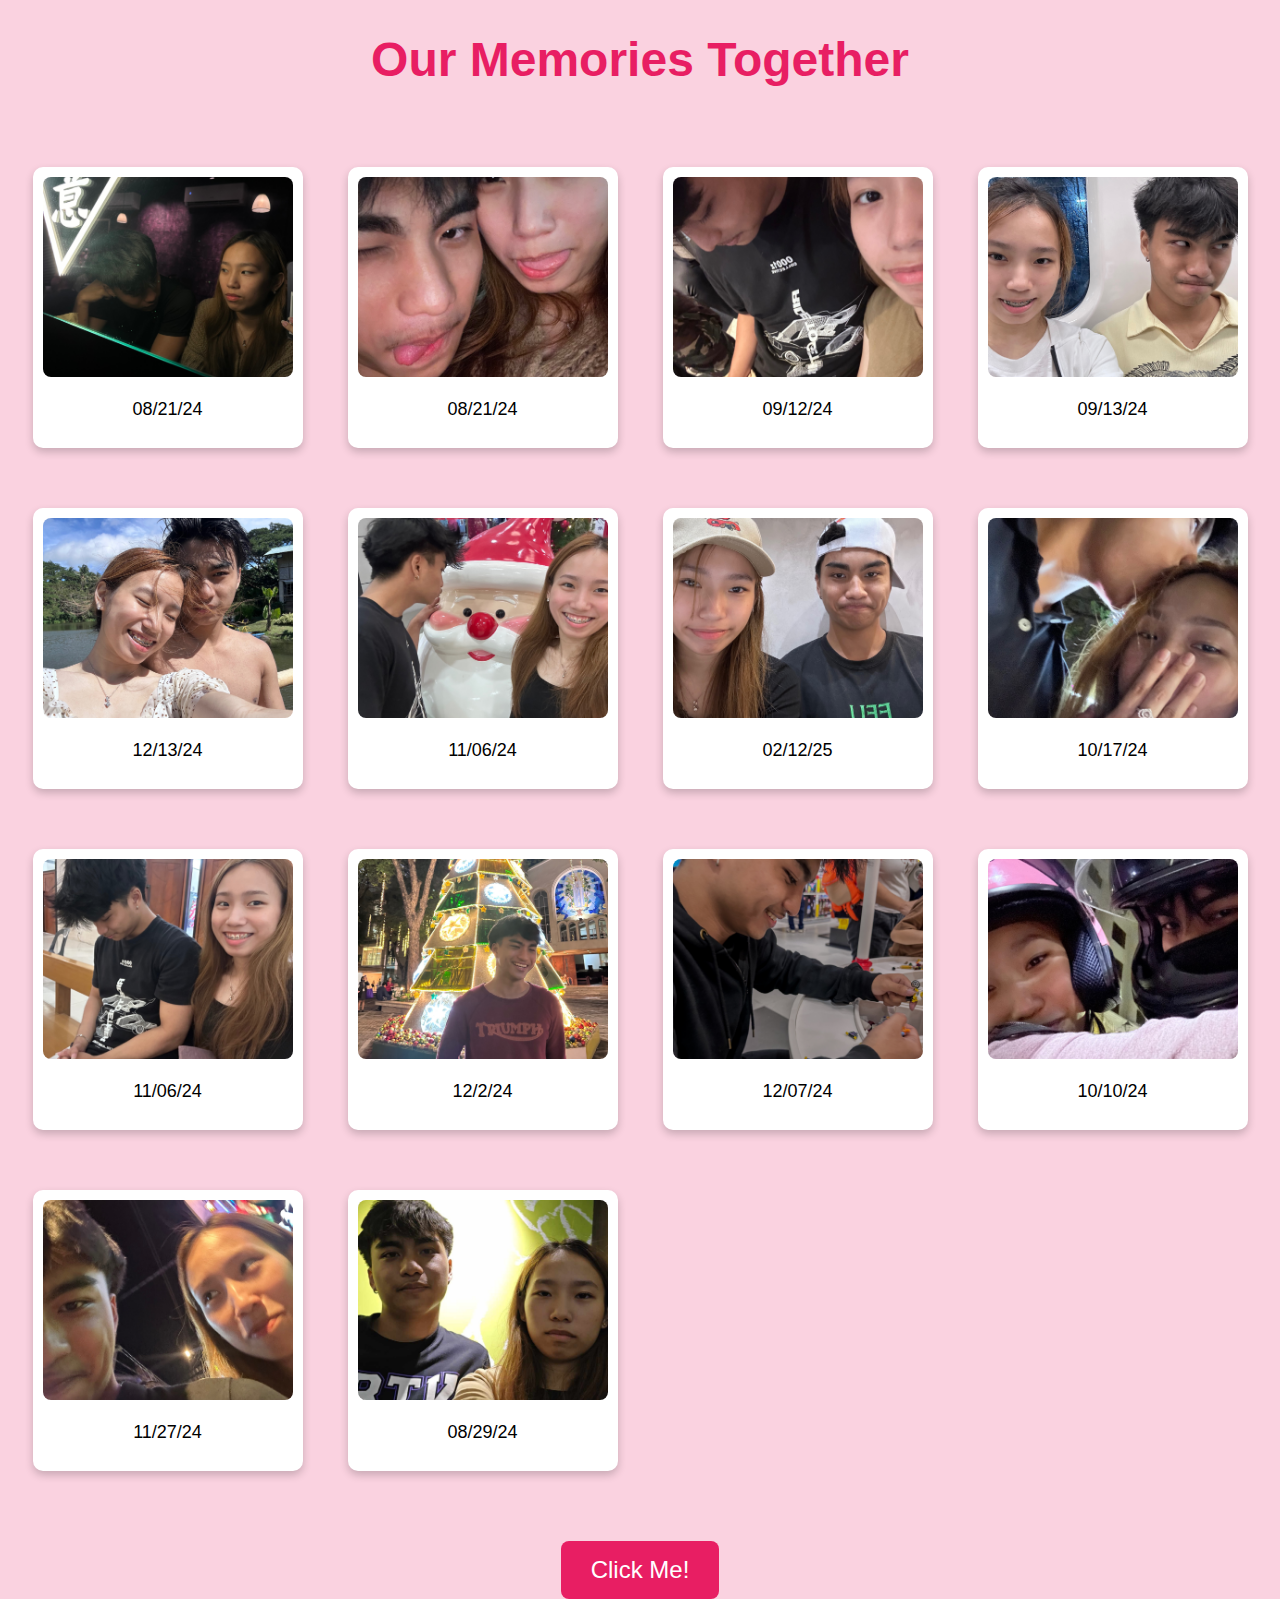
<file: index.html>
<!DOCTYPE html>
<html lang="en">
<head>
    <meta charset="UTF-8">
    <meta name="viewport" content="width=device-width, initial-scale=1.0">
    <title>Happy Valentine's</title>

    <link rel="stylesheet" href="./assets/css/style.css">

</head>
<body>


    <h1>Our Memories Together</h1>

    <!-- Polaroid Style Image Gallery -->
    <div class="polaroid-container">
        <div class="polaroid">
            <img src="./assets/img/1.png" alt="Memory 1" />
            <div class="container">
                <p>08/21/24</p>
            </div>
        </div>

        <div class="polaroid">
            <img src="./assets/img/2.png" alt="Memory 2" />
            <div class="container">
                <p>08/21/24</p>
            </div>
        </div>

        <div class="polaroid">
            <img src="./assets/img/3.png" alt="Memory 3" />
            <div class="container">
                <p>09/12/24</p>
            </div>
        </div>

        <div class="polaroid">
            <img src="./assets/img/4.png" alt="Memory 4" />
            <div class="container">
                <p>09/13/24</p>
            </div>
        </div>

        <div class="polaroid">
            <img src="./assets/img/5.png" alt="Memory 5" />
            <div class="container">
                <p>12/13/24</p>
            </div>
        </div>

        <div class="polaroid">
            <img src="./assets/img/6.png" alt="Memory 6" />
            <div class="container">
                <p>11/06/24</p>
            </div>
        </div>

        <div class="polaroid">
            <img src="./assets/img/7.png" alt="Memory 7" />
            <div class="container">
                <p>02/12/25</p>
            </div>
        </div>

        <div class="polaroid">
            <img src="./assets/img/8.png" alt="Memory 8" />
            <div class="container">
                <p>10/17/24</p>
            </div>
        </div>

        <div class="polaroid">
            <img src="./assets/img/9.png" alt="Memory 9" />
            <div class="container">
                <p>11/06/24</p>
            </div>
        </div>

        <div class="polaroid">
            <img src="./assets/img/10.png" alt="Memory 10" />
            <div class="container">
                <p>12/2/24</p>
            </div>
        </div>

        <div class="polaroid">
            <img src="./assets/img/11.png" alt="Memory 11" />
            <div class="container">
                <p>12/07/24</p>
            </div>
        </div>

        <div class="polaroid">
            <img src="./assets/img/12.png" alt="Memory 12" />
            <div class="container">
                <p>10/10/24</p>
            </div>
        </div>

        <div class="polaroid">
            <img src="./assets/img/13.png" alt="Memory 13" />
            <div class="container">
                <p>11/27/24</p>
            </div>
        </div>

        <div class="polaroid">
            <img src="./assets/img/14.png" alt="Memory 14" />
            <div class="container">
                <p>08/29/24</p>
            </div>
        </div>
    </div>

    <div class="button-container">
        <a href="/question/index.html">
            <button class="click-me-btn">Click Me!</button>
        </a>
    </div>
    
    <script src="./assets/js/script.js"></script>
</body>
</html>
</file>
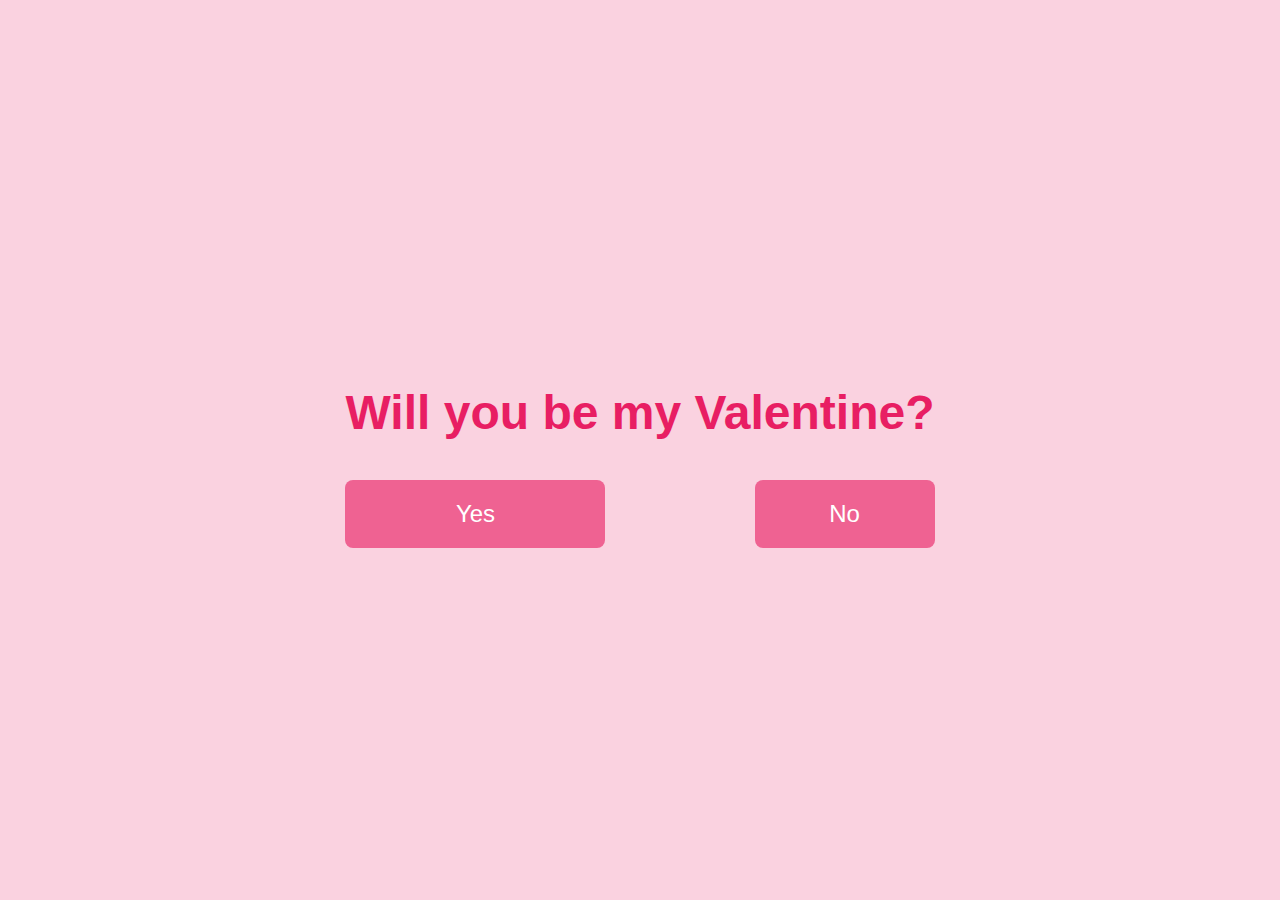
<file: question page/index.html>
<!DOCTYPE html>
<html lang="en">
<head>
    <meta charset="UTF-8">
    <meta name="viewport" content="width=device-width, initial-scale=1.0">
    <title>Happy Valentine's</title>

    <link rel="stylesheet" href="../question page/assets/css/style.css">
</head>
<body>
    <div id="question-container">
        <h1>Will you be my Valentine?</h1>
        <div class="buttons">
            <!-- Using an <a> tag for the "Yes" button -->
            <a href="./yes/index.html" id="yesButton" class="button">Yes</a>
            <button id="noButton">No</button>
        </div>
        <div id="thankYouMessage" class="hidden">Thank you so much for saying Yes!</div>
        <div id="noMessage" class="hidden">Let me ask you again!</div>
    </div>

    <!-- Pop-up Modal for the "Let me ask you again" message -->
    <div id="popupModal" class="popup-modal hidden">
        <div class="modal-content">
            <h2>Let me ask you again!</h2>
        </div>
    </div>

    <!-- Pop-up Modal for the "Thank you" message -->
    <div id="thankYouPopup" class="popup-modal hidden">
        <div class="modal-content">
            <h2>Thank you so much for saying Yes!</h2>
        </div>
    </div>

    <script src="../question page/assets/js/script.js"></script>
</body>
</html>
</file>
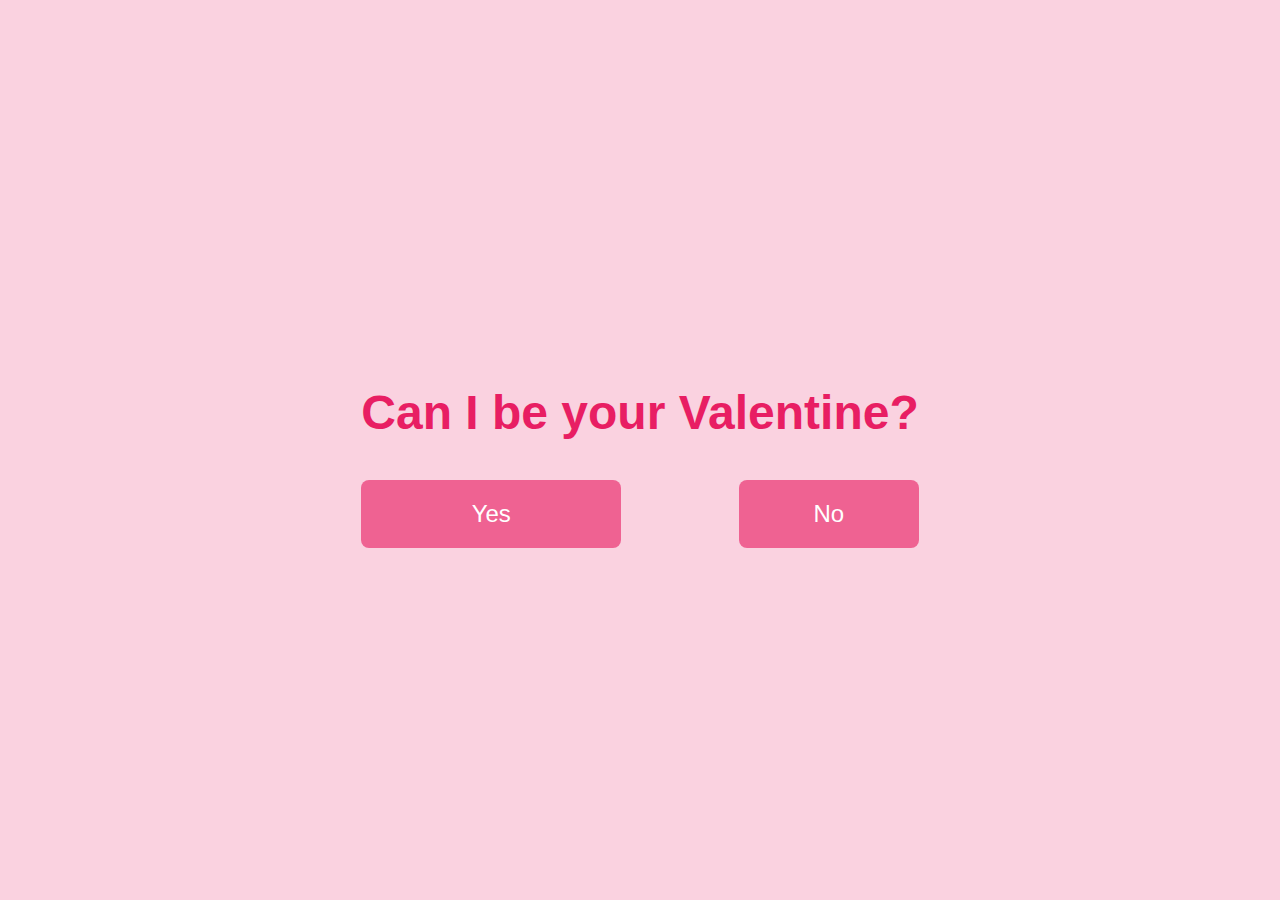
<file: question/index.html>
<!DOCTYPE html>
<html lang="en">
<head>
    <meta charset="UTF-8">
    <meta name="viewport" content="width=device-width, initial-scale=1.0">
    <title>Happy Valentine's</title>

    <link rel="stylesheet" href="../question/assets/css/style.css">
</head>
<body>
    <div id="question-container">
        <h1>Can I be your Valentine?</h1>
        <div class="buttons">
            <!-- Using an <a> tag for the "Yes" button -->
            <a href="../yes/index.html" id="yesButton" class="button">Yes</a>
            <button id="noButton">No</button>
        </div>
        <div id="thankYouMessage" class="hidden">Thank you so much for saying Yes!</div>
        <div id="noMessage" class="hidden">Let me ask you again!</div>
    </div>

    <!-- Pop-up Modal for the "Let me ask you again" message -->
    <div id="popupModal" class="popup-modal hidden">
        <div class="modal-content">
            <h2>Let me ask you again!</h2>
        </div>
    </div>

    <!-- Pop-up Modal for the "Thank you" message -->
    <div id="thankYouPopup" class="popup-modal hidden">
        <div class="modal-content">
            <h2>Thank you so much for saying Yes!</h2>
        </div>
    </div>

    <script src="../question/assets/js/script.js"></script>
</body>
</html>
</file>
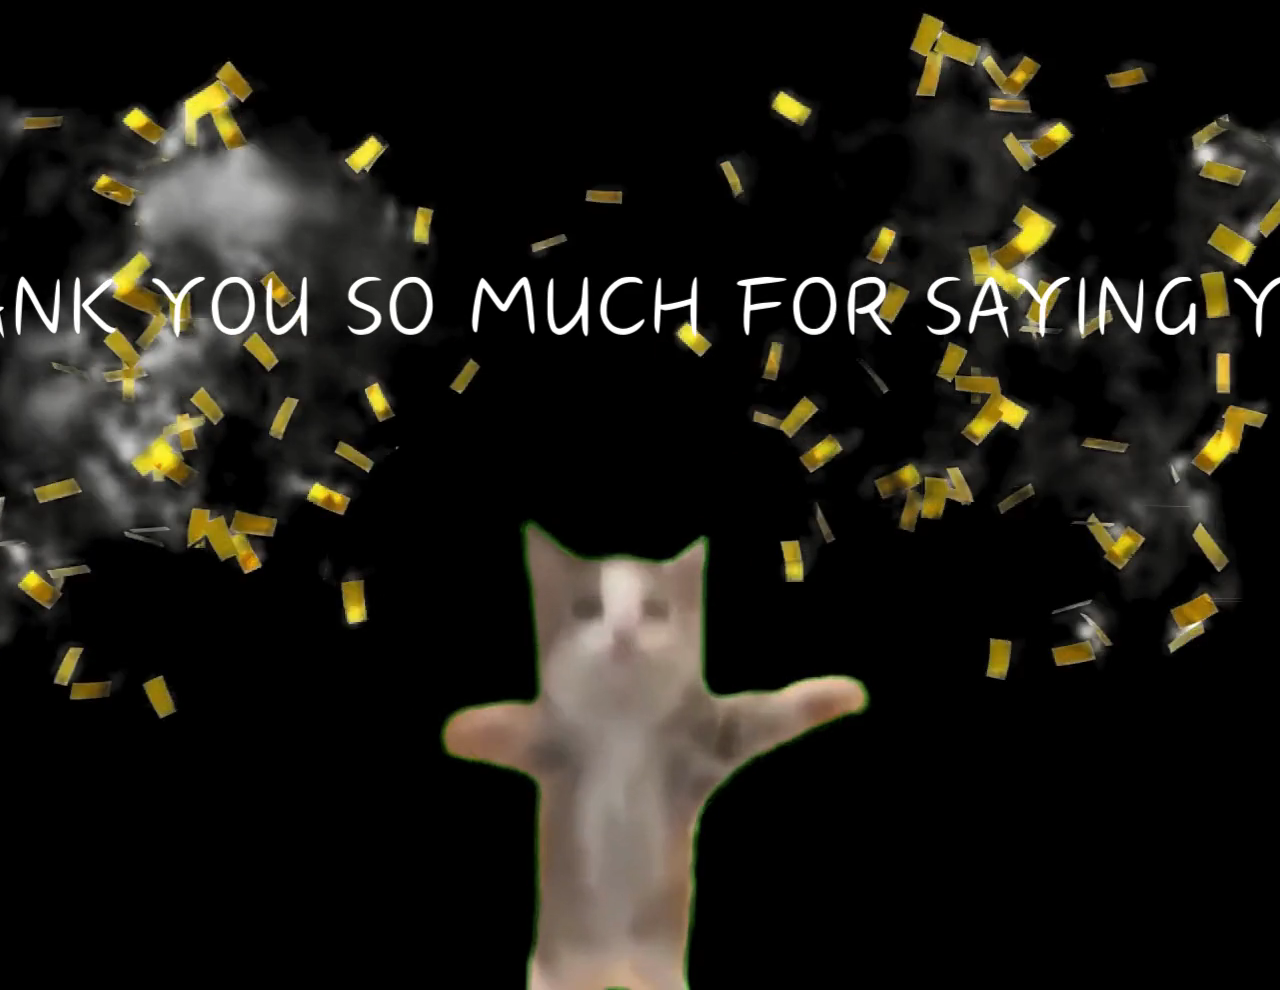
<file: yes/index.html>
<!DOCTYPE html>
<html lang="en">
<head>
    <meta charset="UTF-8">
    <meta name="viewport" content="width=device-width, initial-scale=1.0">
    <title>YES</title>

    <link rel="stylesheet" href="../yes/css/style.css">
</head>
<body>
    <video autoplay muted loop id="bg-video">
        <source src="../yes/img/vid.mp4" type="video/mp4">
        Your browser does not support the video tag.
    </video>
</body>
</html>
</file>
<file: assets/css/style.css>
/* General page styles */
body {
    font-family: Arial, sans-serif;
    background-color: #fad2e0;
    text-align: center;
    margin: 0;
    padding: 0;
    height: 100vh;
}

h1 {
    font-size: 48px;
    color: #e81e63;
    margin-bottom: 40px;
}

.polaroid-container {
    display: grid;
    grid-template-columns: repeat(4, 1fr);
    gap: 20px;
    justify-content: center;
    padding: 20px;
}

.polaroid {
    background-color: white;
    width: 100%;
    max-width: 250px;
    box-shadow: 0 4px 8px rgba(0, 0, 0, 0.2);
    margin: 20px auto;
    padding: 10px;
    border-radius: 10px;
    transition: transform 0.3s ease-in-out;
}

.polaroid img {
    width: 100%;
    height: 200px;  /* Maintain height */
    object-fit: cover;
    border-radius: 8px;
}

.polaroid .container {
    text-align: center;
    margin-top: 10px;
}

.polaroid p {
    font-size: 18px;
    color: black; /* Text color set to black */
}

.polaroid:hover {
    transform: scale(1.05);
}

/* Centering the "Click Me!" button */
.button-container {
    display: flex;
    justify-content: center;
    align-items: center;
    margin-top: 30px; /* Added space between the images and button */
    margin-bottom: 20px; /* Space at the bottom */
}

.click-me-btn {
    padding: 15px 30px;
    font-size: 24px;
    background-color: #e81e63;
    color: white;
    border: none;
    border-radius: 8px;
    cursor: pointer;
    transition: background-color 0.3s ease;
}

.click-me-btn:hover {
    background-color: #f48fb1;
}

@media screen and (max-width: 900px) {
    .polaroid-container {
        grid-template-columns: repeat(2, 1fr);
    }
}

@media screen and (max-width: 600px) {
    .polaroid-container {
        grid-template-columns: 1fr;
    }

    h1 {
        font-size: 36px;
    }

    .polaroid {
        max-width: 90%;
    }

    .click-me-btn {
        font-size: 20px;
        padding: 10px 20px;
    }
}
</file>
<file: question page/assets/css/style.css>
/* General page styles */
body {
    font-family: Arial, sans-serif;
    background-color: #fad2e0;
    text-align: center;
    margin: 0;
    padding: 0;
    height: 100vh;
    display: flex;
    justify-content: center;
    align-items: center;
}

#question-container {
    text-align: center;
}

h1 {
    font-size: 48px;
    color: #e81e63;
    margin-bottom: 40px;
}

.buttons {
    margin-top: 30px;
    display: flex;
    justify-content: space-between;
    width: 100%;
    max-width: 700px;
    gap: 40px;
    position: relative;
}

/* Button Styles */
.button, button {
    display: inline-block;
    text-align: center;
    text-decoration: none;
    padding: 20px 40px;
    font-size: 24px;
    background-color: #ef6292;
    color: white;
    border: none;
    border-radius: 8px;
    cursor: pointer;
    transition: background-color 0.3s ease, transform 0.3s ease;
    min-width: 180px;
}

.button:hover, button:hover {
    background-color: #e81e63;
}

#yesButton {
    background-color: #ef6292;
}

#noButton {
    background-color: #ef6292;
}

#yesButton.pressed {
    background-color: #e81e63;
    transform: scale(1.5);
}

#noButton.pressed {
    background-color: #f48fb1;
    transform: scale(0.7);
}

#thankYouMessage {
    margin-top: 40px;
    font-size: 24px;
    color: #e81e63;
}

#noMessage {
    margin-top: 40px;
    font-size: 24px;
    color: #e81e63;
}

.hidden {
    display: none;
}

/* Pop-up Modal Styles */
.popup-modal {
    display: none; /* Hidden by default */
    position: fixed; /* Stay in place */
    z-index: 1; /* Sit on top */
    left: 0;
    top: 0;
    width: 100%; /* Full width */
    height: 100%; /* Full height */
    background-color: rgba(0, 0, 0, 0.5); /* Black with opacity */
}

.modal-content {
    background-color: white;
    margin: 15% auto;
    padding: 20px;
    border-radius: 8px;
    width: 80%;
    max-width: 500px;
    text-align: center;
}

/* Mobile Responsiveness */
@media screen and (max-width: 600px) {
    h1 {
        font-size: 32px;
    }

    .button, button {
        padding: 15px 30px;
        font-size: 20px;
    }

    .modal-content {
        width: 90%;
    }
}
</file>
<file: question/assets/css/style.css>
/* General page styles */
body {
    font-family: Arial, sans-serif;
    background-color: #fad2e0;
    text-align: center;
    margin: 0;
    padding: 0;
    height: 100vh;
    display: flex;
    justify-content: center;
    align-items: center;
}

#question-container {
    text-align: center;
}

h1 {
    font-size: 48px;
    color: #e81e63;
    margin-bottom: 40px;
}

.buttons {
    margin-top: 30px;
    display: flex;
    justify-content: space-between;
    width: 100%;
    max-width: 700px;
    gap: 40px;
    position: relative;
}

/* Button Styles */
.button, button {
    display: inline-block;
    text-align: center;
    text-decoration: none;
    padding: 20px 40px;
    font-size: 24px;
    background-color: #ef6292;
    color: white;
    border: none;
    border-radius: 8px;
    cursor: pointer;
    transition: background-color 0.3s ease, transform 0.3s ease;
    min-width: 180px;
}

.button:hover, button:hover {
    background-color: #e81e63;
}

#yesButton {
    background-color: #ef6292;
}

#noButton {
    background-color: #ef6292;
}

#yesButton.pressed {
    background-color: #e81e63;
    transform: scale(1.5);
}

#noButton.pressed {
    background-color: #f48fb1;
    transform: scale(0.7);
}

#thankYouMessage {
    margin-top: 40px;
    font-size: 24px;
    color: #e81e63;
}

#noMessage {
    margin-top: 40px;
    font-size: 24px;
    color: #e81e63;
}

.hidden {
    display: none;
}

/* Pop-up Modal Styles */
.popup-modal {
    display: none; /* Hidden by default */
    position: fixed; /* Stay in place */
    z-index: 1; /* Sit on top */
    left: 0;
    top: 0;
    width: 100%; /* Full width */
    height: 100%; /* Full height */
    background-color: rgba(0, 0, 0, 0.5); /* Black with opacity */
}

.modal-content {
    background-color: white;
    margin: 15% auto;
    padding: 20px;
    border-radius: 8px;
    width: 80%;
    max-width: 500px;
    text-align: center;
}

/* Mobile Responsiveness */
@media screen and (max-width: 600px) {
    h1 {
        font-size: 32px;
    }

    .button, button {
        padding: 15px 30px;
        font-size: 20px;
    }

    .modal-content {
        width: 90%;
    }
}
</file>
<file: yes/css/style.css>
/* Reset default margin and padding */
* {
    margin: 0;
    padding: 0;
    box-sizing: border-box;
}

body {
    width: 100vw;
    height: 100vh;
    overflow: hidden;
    display: flex;
    justify-content: center;
    align-items: center;
    background: black;
}

/* Responsive Video Background */
#bg-video {
    position: absolute;
    top: 50%;
    left: 50%;
    min-width: 100vw;
    min-height: 100vh;
    width: auto;
    height: auto;
    transform: translate(-50%, -50%);
    object-fit: cover;
}
</file>
